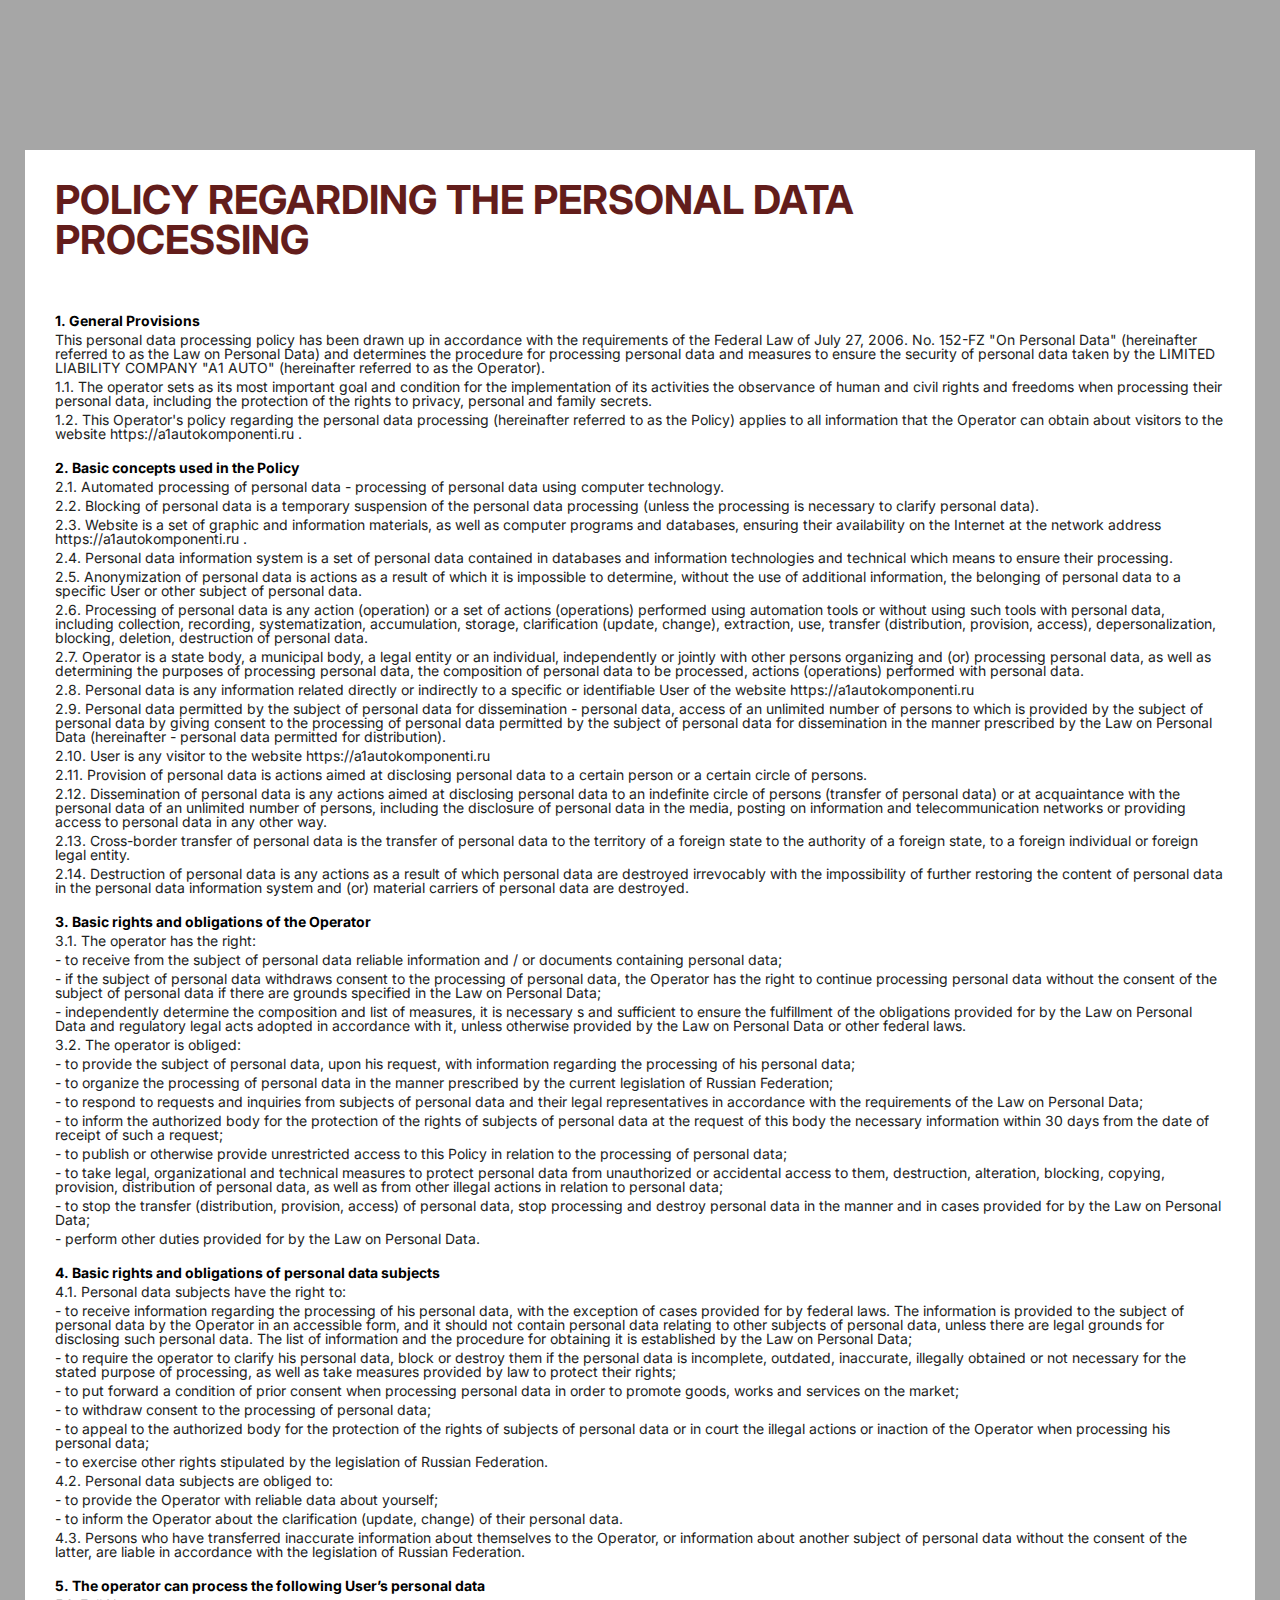
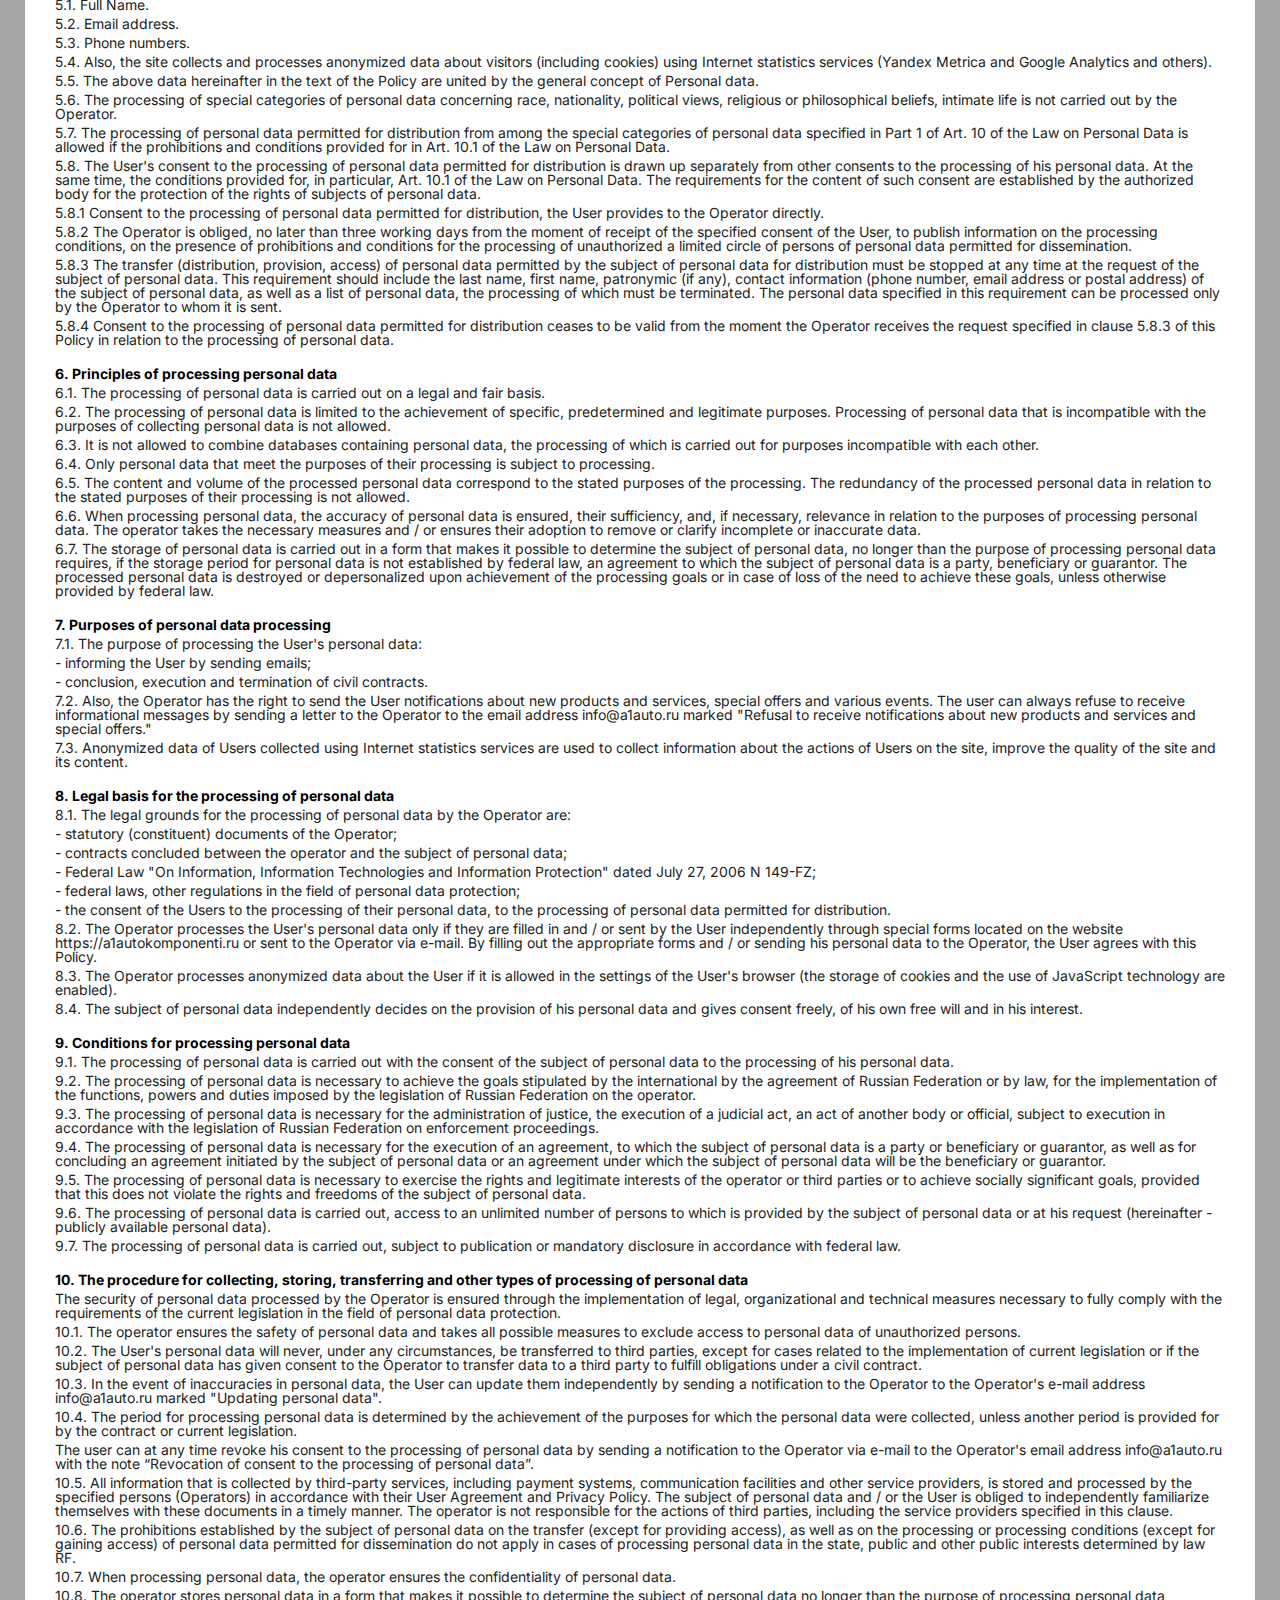
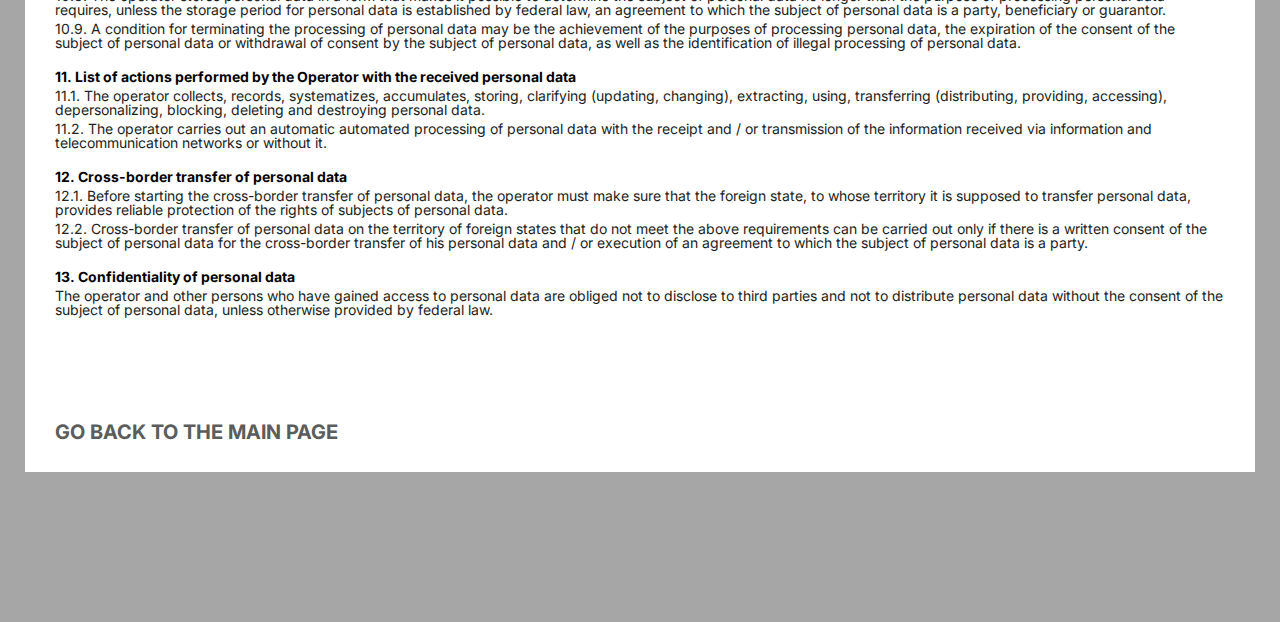
<file: policy/index.html>
<!DOCTYPE html>

<html lang="zxx">
<head>
    <meta charset="UTF-8">
    <title>policy</title>
    <link rel="stylesheet" href="../css/style_policy.css">
</head>
<body>
        <div>
            <h1>POLICY REGARDING THE PERSONAL DATA PROCESSING </h1>
            <h2>1. General Provisions</h2>
            <p>This personal data processing policy has been drawn up in accordance with the requirements of the Federal Law of July 27, 2006. No. 152-FZ "On Personal Data" (hereinafter referred to as the Law on Personal Data) and determines the procedure for processing personal data and measures to ensure the security of personal data taken by the LIMITED LIABILITY COMPANY "A1 AUTO" (hereinafter referred to as the Operator).</p>
            <p>1.1. The operator sets as its most important goal and condition for the implementation of its activities the observance of human and civil rights and freedoms when processing their personal data, including the protection of the rights to privacy, personal and family secrets.</p>
            <p>1.2. This Operator's policy regarding the personal data processing (hereinafter referred to as the Policy) applies to all information that the Operator can obtain about visitors to the website https://a1autokomponenti.ru .</p>
            <h2>2. Basic concepts used in the Policy</h2>
            <p>2.1. Automated processing of personal data - processing of personal data using computer technology.</p>
            <p>2.2. Blocking of personal data is a temporary suspension of the personal data processing (unless the processing is necessary to clarify personal data).</p>
            <p>2.3. Website is a set of graphic and information materials, as well as computer programs and databases, ensuring their availability on the Internet at the network address https://a1autokomponenti.ru .</p>
            <p>2.4. Personal data information system is a set of personal data contained in databases and information technologies and technical which means to ensure their processing.</p>
            <p>2.5. Anonymization of personal data is actions as a result of which it is impossible to determine, without the use of additional information, the belonging of personal data to a specific User or other subject of personal data.</p>
            <p>2.6. Processing of personal data is any action (operation) or a set of actions (operations) performed using automation tools or without using such tools with personal data, including collection, recording, systematization, accumulation, storage, clarification (update, change), extraction, use, transfer (distribution, provision, access), depersonalization, blocking, deletion, destruction of personal data.</p>
            <p>2.7. Operator is a state body, a municipal body, a legal entity or an individual, independently or jointly with other persons organizing and (or) processing personal data, as well as determining the purposes of processing personal data, the composition of personal data to be processed, actions (operations) performed with personal data.</p>
            <p>2.8. Personal data is any information related directly or indirectly to a specific or identifiable User of the website https://a1autokomponenti.ru</p>
            <p>2.9. Personal data permitted by the subject of personal data for dissemination - personal data, access of an unlimited number of persons to which is provided by the subject of personal data by giving consent to the processing of personal data permitted by the subject of personal data for dissemination in the manner prescribed by the Law on Personal Data (hereinafter - personal data permitted for distribution).</p>
            <p>2.10. User is any visitor to the website https://a1autokomponenti.ru </p>
            <p>2.11. Provision of personal data is actions aimed at disclosing personal data to a certain person or a certain circle of persons.</p>
            <p>2.12. Dissemination of personal data is any actions aimed at disclosing personal data to an indefinite circle of persons (transfer of personal data) or at acquaintance with the personal data of an unlimited number of persons, including the disclosure of personal data in the media, posting on information and telecommunication networks or providing access to personal data in any other way.</p>
            <p>2.13. Cross-border transfer of personal data is the transfer of personal data to the territory of a foreign state to the authority of a foreign state, to a foreign individual or foreign legal entity.</p>
            <p>2.14. Destruction of personal data is any actions as a result of which personal data are destroyed irrevocably with the impossibility of further restoring the content of personal data in the personal data information system and (or) material carriers of personal data are destroyed.</p>
            <h2>3. Basic rights and obligations of the Operator</h2>
            <p>3.1. The operator has the right:</p>
            <p>- to receive from the subject of personal data reliable information and / or documents containing personal data;</p>
            <p>- if the subject of personal data withdraws consent to the processing of personal data, the Operator has the right to continue processing personal data without the consent of the subject of personal data if there are grounds specified in the Law on Personal Data;</p>
            <p>- independently determine the composition and list of measures, it is necessary s and sufficient to ensure the fulfillment of the obligations provided for by the Law on Personal Data and regulatory legal acts adopted in accordance with it, unless otherwise provided by the Law on Personal Data or other federal laws.</p>
            <p>3.2. The operator is obliged:</p>
            <p>- to provide the subject of personal data, upon his request, with information regarding the processing of his personal data;</p>
            <p>- to organize the processing of personal data in the manner prescribed by the current legislation of Russian Federation;</p>
            <p>- to respond to requests and inquiries from subjects of personal data and their legal representatives in accordance with the requirements of the Law on Personal Data;</p>
            <p>- to inform the authorized body for the protection of the rights of subjects of personal data at the request of this body the necessary information within 30 days from the date of receipt of such a request;</p>
            <p>- to publish or otherwise provide unrestricted access to this Policy in relation to the processing of personal data;</p>
            <p>- to take legal, organizational and technical measures to protect personal data from unauthorized or accidental access to them, destruction, alteration, blocking, copying, provision, distribution of personal data, as well as from other illegal actions in relation to personal data;</p>
            <p>- to stop the transfer (distribution, provision, access) of personal data, stop processing and destroy personal data in the manner and in cases provided for by the Law on Personal Data;</p>
            <p>- perform other duties provided for by the Law on Personal Data.</p>
            <h2>4. Basic rights and obligations of personal data subjects</h2>
            <p>4.1. Personal data subjects have the right to:</p>
            <p>- to receive information regarding the processing of his personal data, with the exception of cases provided for by federal laws. The information is provided to the subject of personal data by the Operator in an accessible form, and it should not contain personal data relating to other subjects of personal data, unless there are legal grounds for disclosing such personal data. The list of information and the procedure for obtaining it is established by the Law on Personal Data;</p>
            <p>- to require the operator to clarify his personal data, block or destroy them if the personal data is incomplete, outdated, inaccurate, illegally obtained or not necessary for the stated purpose of processing, as well as take measures provided by law to protect their rights;</p>
            <p>- to put forward a condition of prior consent when processing personal data in order to promote goods, works and services on the market;</p>
            <p>- to withdraw consent to the processing of personal data;</p>
            <p>- to appeal to the authorized body for the protection of the rights of subjects of personal data or in court the illegal actions or inaction of the Operator when processing his personal data;</p>
            <p>- to exercise other rights stipulated by the legislation of Russian Federation.</p>
            <p>4.2. Personal data subjects are obliged to:</p>
            <p>- to provide the Operator with reliable data about yourself;</p>
            <p>- to inform the Operator about the clarification (update, change) of their personal data.</p>
            <p>4.3. Persons who have transferred inaccurate information about themselves to the Operator, or information about another subject of personal data without the consent of the latter, are liable in accordance with the legislation of Russian Federation.</p>
            <h2>5. The operator can process the following User’s personal data</h2>
            <p>5.1. Full Name.</p>
            <p>5.2. Email address.</p>
            <p>5.3. Phone numbers.</p>
            <p>5.4. Also, the site collects and processes anonymized data about visitors (including cookies) using Internet statistics services (Yandex Metrica and Google Analytics and others).</p>
            <p>5.5. The above data hereinafter in the text of the Policy are united by the general concept of Personal data.</p>
            <p>5.6. The processing of special categories of personal data concerning race, nationality, political views, religious or philosophical beliefs, intimate life is not carried out by the Operator.</p>
            <p>5.7. The processing of personal data permitted for distribution from among the special categories of personal data specified in Part 1 of Art. 10 of the Law on Personal Data is allowed if the prohibitions and conditions provided for in Art. 10.1 of the Law on Personal Data.</p>
            <p>5.8. The User's consent to the processing of personal data permitted for distribution is drawn up separately from other consents to the processing of his personal data. At the same time, the conditions provided for, in particular, Art. 10.1 of the Law on Personal Data. The requirements for the content of such consent are established by the authorized body for the protection of the rights of subjects of personal data.</p>
            <p>5.8.1 Consent to the processing of personal data permitted for distribution, the User provides to the Operator directly.</p>
            <p>5.8.2 The Operator is obliged, no later than three working days from the moment of receipt of the specified consent of the User, to publish information on the processing conditions, on the presence of prohibitions and conditions for the processing of unauthorized a limited circle of persons of personal data permitted for dissemination.</p>
            <p>5.8.3 The transfer (distribution, provision, access) of personal data permitted by the subject of personal data for distribution must be stopped at any time at the request of the subject of personal data. This requirement should include the last name, first name, patronymic (if any), contact information (phone number, email address or postal address) of the subject of personal data, as well as a list of personal data, the processing of which must be terminated. The personal data specified in this requirement can be processed only by the Operator to whom it is sent.</p>
            <p>5.8.4 Consent to the processing of personal data permitted for distribution ceases to be valid from the moment the Operator receives the request specified in clause 5.8.3 of this Policy in relation to the processing of personal data.</p>
            <h2>6. Principles of processing personal data</h2>
            <p>6.1. The processing of personal data is carried out on a legal and fair basis.</p>
            <p>6.2. The processing of personal data is limited to the achievement of specific, predetermined and legitimate purposes. Processing of personal data that is incompatible with the purposes of collecting personal data is not allowed.</p>
            <p>6.3. It is not allowed to combine databases containing personal data, the processing of which is carried out for purposes incompatible with each other.</p>
            <p>6.4. Only personal data that meet the purposes of their processing is subject to processing.</p>
            <p>6.5. The content and volume of the processed personal data correspond to the stated purposes of the processing. The redundancy of the processed personal data in relation to the stated purposes of their processing is not allowed.</p>
            <p>6.6. When processing personal data, the accuracy of personal data is ensured, their sufficiency, and, if necessary, relevance in relation to the purposes of processing personal data. The operator takes the necessary measures and / or ensures their adoption to remove or clarify incomplete or inaccurate data.</p>
            <p>6.7. The storage of personal data is carried out in a form that makes it possible to determine the subject of personal data, no longer than the purpose of processing personal data requires, if the storage period for personal data is not established by federal law, an agreement to which the subject of personal data is a party, beneficiary or guarantor. The processed personal data is destroyed or depersonalized upon achievement of the processing goals or in case of loss of the need to achieve these goals, unless otherwise provided by federal law.</p>
            <h2>7. Purposes of personal data processing</h2>
            <p>7.1. The purpose of processing the User's personal data:</p>
            <p>- informing the User by sending emails;</p>
            <p>- conclusion, execution and termination of civil contracts.</p>
            <p>7.2. Also, the Operator has the right to send the User notifications about new products and services, special offers and various events. The user can always refuse to receive informational messages by sending a letter to the Operator to the email address info@a1auto.ru marked "Refusal to receive notifications about new products and services and special offers."</p>
            <p>7.3. Anonymized data of Users collected using Internet statistics services are used to collect information about the actions of Users on the site, improve the quality of the site and its content.</p>
            <h2>8. Legal basis for the processing of personal data</h2>
            <p>8.1. The legal grounds for the processing of personal data by the Operator are:</p>
            <p>- statutory (constituent) documents of the Operator;</p>
            <p>- contracts concluded between the operator and the subject of personal data;</p>
            <p>- Federal Law "On Information, Information Technologies and Information Protection" dated July 27, 2006 N 149-FZ;</p>
            <p>- federal laws, other regulations in the field of personal data protection;</p>
            <p>- the consent of the Users to the processing of their personal data, to the processing of personal data permitted for distribution.</p>
            <p>8.2. The Operator processes the User's personal data only if they are filled in and / or sent by the User independently through special forms located on the website https://a1autokomponenti.ru or sent to the Operator via e-mail. By filling out the appropriate forms and / or sending his personal data to the Operator, the User agrees with this Policy.</p>
            <p>8.3. The Operator processes anonymized data about the User if it is allowed in the settings of the User's browser (the storage of cookies and the use of JavaScript technology are enabled).</p>
            <p>8.4. The subject of personal data independently decides on the provision of his personal data and gives consent freely, of his own free will and in his interest.</p>
            <h2>9. Conditions for processing personal data</h2>
            <p>9.1. The processing of personal data is carried out with the consent of the subject of personal data to the processing of his personal data.</p>
            <p>9.2. The processing of personal data is necessary to achieve the goals stipulated by the international by the agreement of Russian Federation or by law, for the implementation of the functions, powers and duties imposed by the legislation of Russian Federation on the operator.</p>
            <p>9.3. The processing of personal data is necessary for the administration of justice, the execution of a judicial act, an act of another body or official, subject to execution in accordance with the legislation of Russian Federation on enforcement proceedings.</p>
            <p>9.4. The processing of personal data is necessary for the execution of an agreement, to which the subject of personal data is a party or beneficiary or guarantor, as well as for concluding an agreement initiated by the subject of personal data or an agreement under which the subject of personal data will be the beneficiary or guarantor.</p>
            <p>9.5. The processing of personal data is necessary to exercise the rights and legitimate interests of the operator or third parties or to achieve socially significant goals, provided that this does not violate the rights and freedoms of the subject of personal data.</p>
            <p>9.6. The processing of personal data is carried out, access to an unlimited number of persons to which is provided by the subject of personal data or at his request (hereinafter - publicly available personal data).</p>
            <p>9.7. The processing of personal data is carried out, subject to publication or mandatory disclosure in accordance with federal law.</p>
            <h2>10. The procedure for collecting, storing, transferring and other types of processing of personal data</h2>
            <p>The security of personal data processed by the Operator is ensured through the implementation of legal, organizational and technical measures necessary to fully comply with the requirements of the current legislation in the field of personal data protection.</p>
            <p>10.1. The operator ensures the safety of personal data and takes all possible measures to exclude access to personal data of unauthorized persons.</p>
            <p>10.2. The User's personal data will never, under any circumstances, be transferred to third parties, except for cases related to the implementation of current legislation or if the subject of personal data has given consent to the Operator to transfer data to a third party to fulfill obligations under a civil contract.</p>
            <p>10.3. In the event of inaccuracies in personal data, the User can update them independently by sending a notification to the Operator to the Operator's e-mail address info@a1auto.ru  marked "Updating personal data".</p>
            <p>10.4. The period for processing personal data is determined by the achievement of the purposes for which the personal data were collected, unless another period is provided for by the contract or current legislation.</p>
            <p>The user can at any time revoke his consent to the processing of personal data by sending a notification to the Operator via e-mail to the Operator's email address info@a1auto.ru  with the note “Revocation of consent to the processing of personal data”.</p>
            <p>10.5. All information that is collected by third-party services, including payment systems, communication facilities and other service providers, is stored and processed by the specified persons (Operators) in accordance with their User Agreement and Privacy Policy. The subject of personal data and / or the User is obliged to independently familiarize themselves with these documents in a timely manner. The operator is not responsible for the actions of third parties, including the service providers specified in this clause.</p>
            <p>10.6. The prohibitions established by the subject of personal data on the transfer (except for providing access), as well as on the processing or processing conditions (except for gaining access) of personal data permitted for dissemination do not apply in cases of processing personal data in the state, public and other public interests determined by law RF.</p>
            <p>10.7. When processing personal data, the operator ensures the confidentiality of personal data.</p>
            <p>10.8. The operator stores personal data in a form that makes it possible to determine the subject of personal data no longer than the purpose of processing personal data requires, unless the storage period for personal data is established by federal law, an agreement to which the subject of personal data is a party, beneficiary or guarantor.</p>
            <p>10.9. A condition for terminating the processing of personal data may be the achievement of the purposes of processing personal data, the expiration of the consent of the subject of personal data or withdrawal of consent by the subject of personal data, as well as the identification of illegal processing of personal data.</p>
            <h2>11. List of actions performed by the Operator with the received personal data</h2>
            <p>11.1. The operator collects, records, systematizes, accumulates, storing, clarifying (updating, changing), extracting, using, transferring (distributing, providing, accessing), depersonalizing, blocking, deleting and destroying personal data.</p>
            <p>11.2. The operator carries out an automatic automated processing of personal data with the receipt and / or transmission of the information received via information and telecommunication networks or without it.</p>
            <h2>12. Cross-border transfer of personal data</h2>
            <p>12.1. Before starting the cross-border transfer of personal data, the operator must make sure that the foreign state, to whose territory it is supposed to transfer personal data, provides reliable protection of the rights of subjects of personal data.</p>
            <p>12.2. Cross-border transfer of personal data on the territory of foreign states that do not meet the above requirements can be carried out only if there is a written consent of the subject of personal data for the cross-border transfer of his personal data and / or execution of an agreement to which the subject of personal data is a party.</p>

            <h2>13. Confidentiality of personal data</h2>
            <p>The operator and other persons who have gained access to personal data are obliged not to disclose to third parties and not to distribute personal data without the consent of the subject of personal data, unless otherwise provided by federal law.</p>

            <a href="../index.html"> Go back to the main page</a>
        </div>
</body>
</html>
</file>
<file: css/style_policy.css>
@import url('https://fonts.googleapis.com/css2?family=Inter:wght@100;200;300;400;500;600;700&display=swap');

html, body, div, span, applet, object, iframe,
h1, h2, h3, h4, h5, h6, p, blockquote, pre,
a, abbr, acronym, address, big, cite, code,
del, dfn, em, img, ins, kbd, q, s, samp,
small, strike, strong, sub, sup, tt, var,
b, u, i, center,
dl, dt, dd, ol, ul, li,
fieldset, form, label, legend,
table, caption, tbody, tfoot, thead, tr, th, td,
article, aside, canvas, details, embed, 
figure, figcaption, footer, header, hgroup, 
menu, nav, output, ruby, section, summary,
time, mark, audio, video {
	margin: 0;
	padding: 0;
	border: 0;
	font-size: 100%;
	font: inherit;
	vertical-align: baseline;
}
/* HTML5 display-role reset for older browsers */
article, aside, details, figcaption, figure, 
footer, header, hgroup, menu, nav, section {
	display: block;
}
body {
	line-height: 1;
}
ol, ul {
	list-style: none;
}
blockquote, q {
	quotes: none;
}
blockquote:before, blockquote:after,
q:before, q:after {
	content: '';
	content: none;
}
table {
	border-collapse: collapse;
	border-spacing: 0;
}
/* начало шлако кода */

body{
    background: #A6A6A6;
    font-family: 'Inter', sans-serif;
}

div{
    background: white;
    width: 1170px;
    margin: 150px auto;
    padding: 30px 30px;
}
h1{
    color: #631D1B;
    font-size: 40px;
    font-weight: 700;
    width: 1040px;
    margin-bottom: 54px;
}
h2{
    font-size: 14px;
    font-weight: 700;
    margin-top: 20px;
    margin-bottom: 5px;
}
p{
    color: #212322;
    font-size: 14px;
    font-weight: 400;
    margin-bottom: 5px;
}

a{
    display: inline-block;
    margin-top: 100px;
    font-size: 20px;
    font-weight: 700;
    text-transform: uppercase;
    text-decoration: none;
    color: #5B5D5D;
}
</file>
